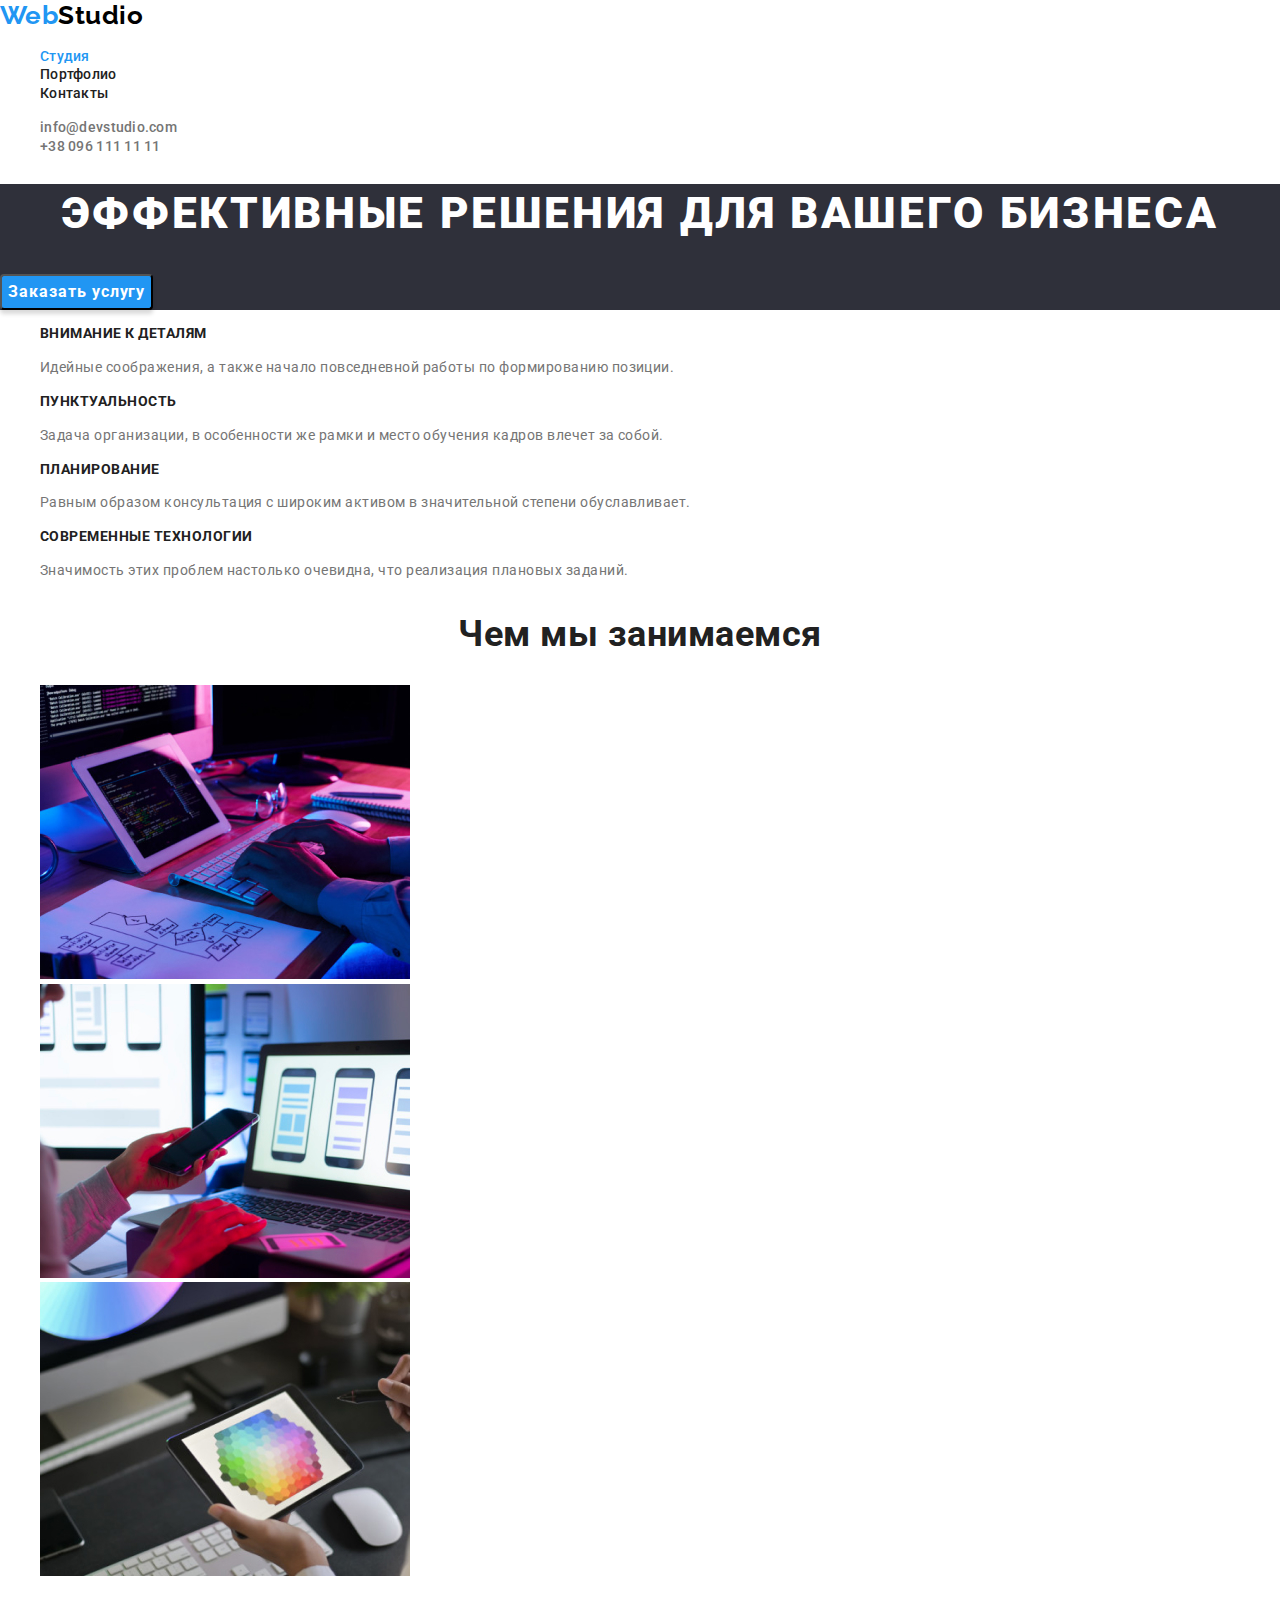
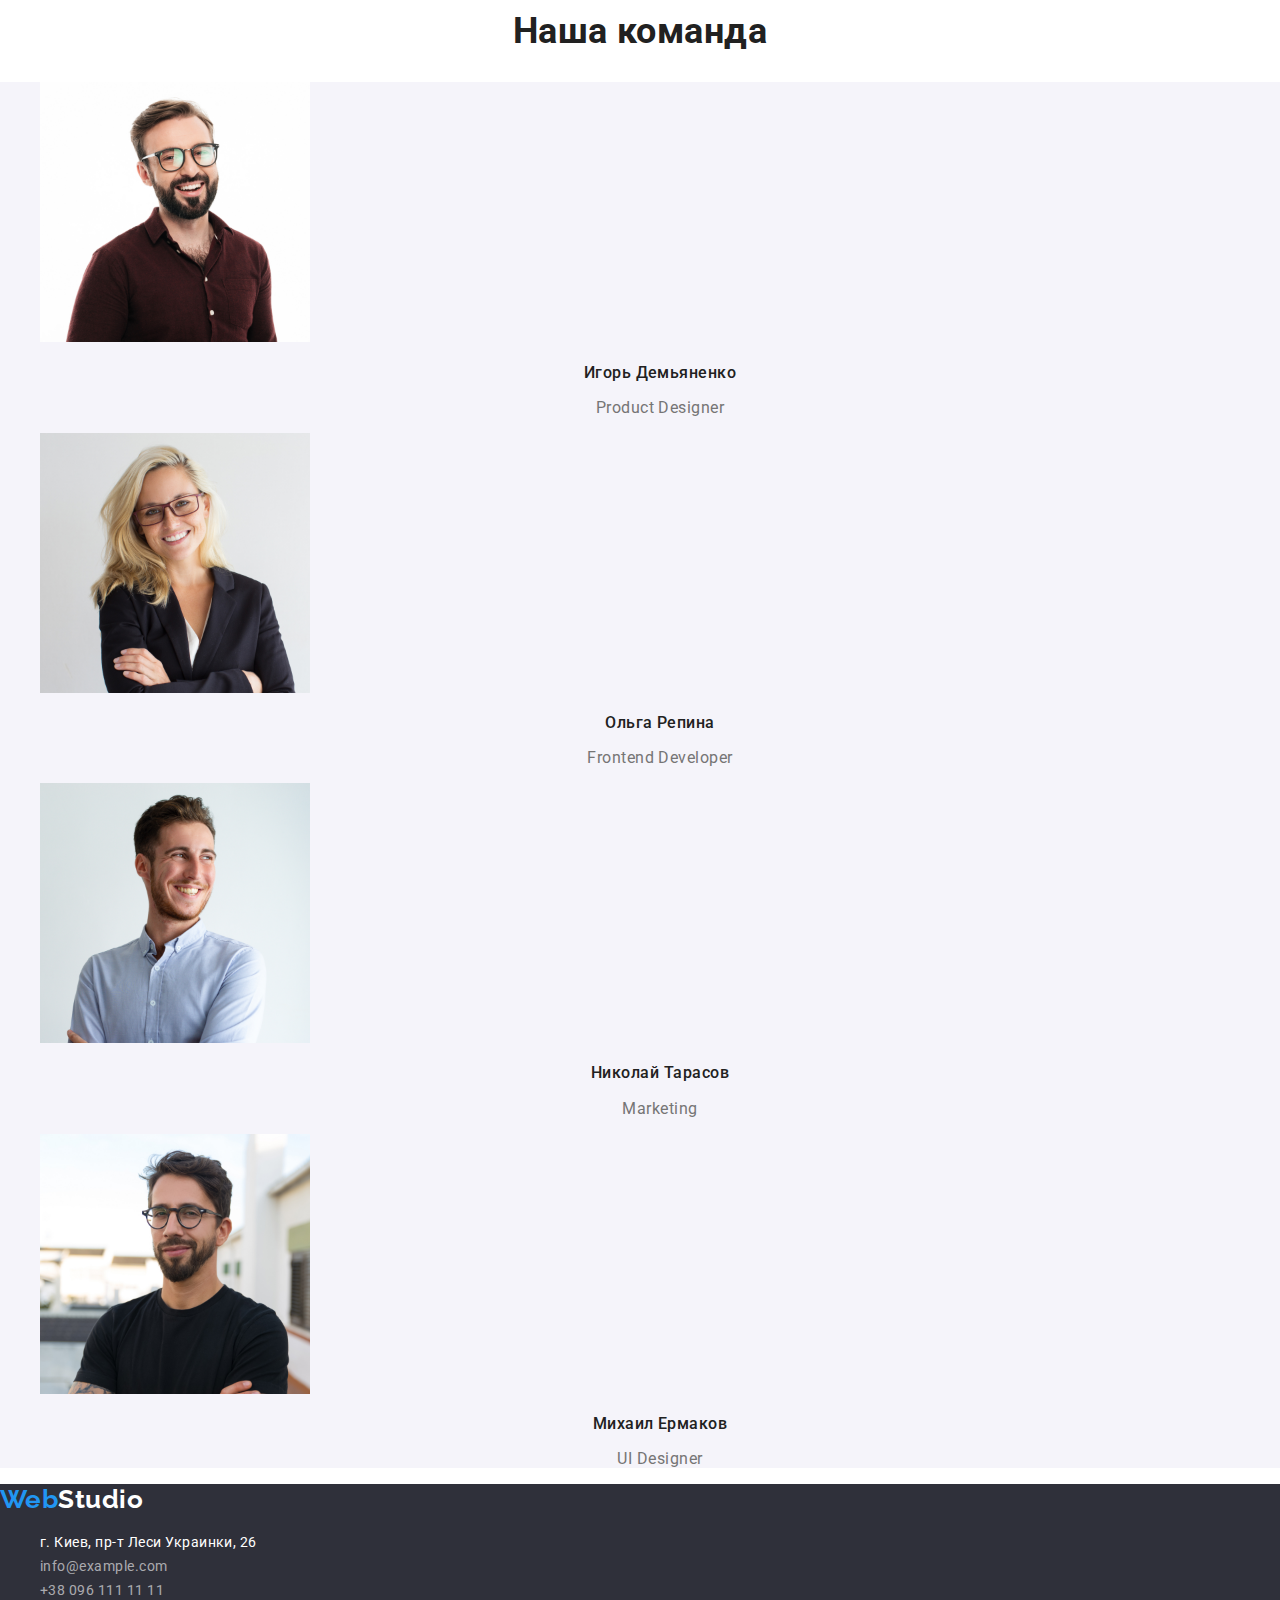
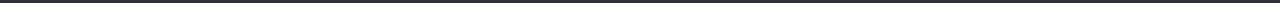
<file: index.html>
<!DOCTYPE html>
<html lang="ru">
<head>
    <meta charset="UTF-8">
    <meta http-equiv="X-UA-Compatible" content="IE=edge">
    <meta name="viewport" content="width=device-width, initial-scale=1.0">
    <title>WebStudio</title>
    <link rel="preconnect" href="https://fonts.googleapis.com">
    <link rel="preconnect" href="https://fonts.gstatic.com" crossorigin>
    <link href="https://fonts.googleapis.com/css2?family=Raleway:wght@700&family=Roboto:wght@400;500;700;900&display=swap"
        rel="stylesheet">
    <link rel="stylesheet" href="https://cdnjs.cloudflare.com/ajax/libs/modern-normalize/1.1.0/modern-normalize.min.css">
    <link rel="stylesheet" href="./css/styles.css">
</head>
<body class="page">
    <!--Шапка-->
    <header>
        <nav>
            <a lang="en" href="./index.html" class="logo" ><span class="logo-type">Web</span>Studio</a>
            <ul class="site-nav list">
                <li><a href="./index.html" class="site-nav-link current">Студия</a></li>
                <li><a href="./portfolio.html" class="site-nav-link">Портфолио</a></li>
                <li><a href="" class="site-nav-link">Контакты</a></li>
            </ul>
        </nav>
        <ul class="contacts-nav list">
            <li><a lang="en" href="mailto:info@devstudio.com" class="contact">info@devstudio.com</a></li>
            <li><a href="tel:+380961111111" class="contact">+38 096 111 11 11</a></li>
        </ul>
    </header>
    <!-- Главный контент -->
    <main>
        <!--Герой-->
        <div>
            <section class="hero">
                <h1 class="hero-title">Эффективные решения для вашего бизнеса</h1>
                <button type="button" class="button-hero">Заказать услугу</button>
            </section>
        </div>
        <!--Особенности-->
        <section class="section">
            <h2 class="section-title" hidden>Особенности</h2>
            <ul class="features list">
                <li>
                    <h3 class="title">Внимание к деталям</h3>
                    <p class="features-text">Идейные соображения, а также начало повседневной работы по формированию позиции.</p>
                </li>
                <li>
                    <h3 class="title">Пунктуальность</h3>
                    <p class="features-text">Задача организации, в особенности же рамки и место обучения кадров влечет за собой.</p>
                </li>
                <li>
                    <h3 class="title">Планирование</h3>
                    <p class="features-text">Равным образом консультация с широким активом в значительной степени обуславливает.</p>
                </li>
                <li>
                    <h3 class="title">Современные технологии</h3>
                    <p class="features-text">Значимость этих проблем настолько очевидна, что реализация плановых заданий.</p>
                </li>
            </ul>
        </section>
        <!--Чем занимаются-->
        <section class="section">
            <h2 class="section-title">Чем мы занимаемся</h2>
            <ul class="abilities list">
                <li>
                    <img src="./images/whatwedo/layout.jpg" alt="Верстка" width="370">
                </li>
                <li>
                    <img src="./images/whatwedo/styling.jpg" alt="Дизайн" width="370">
                </li>
                <li>
                    <img src="./images/whatwedo/decor.jpg" alt="Оформление" width="370">
                </li>
            </ul>
        </section>
        <!--Команда-->
        <section class="section">
            <h2 class="section-title">Наша команда</h2>
            <ul class="team list">
                <li>
                    <img src="./images/team/igor.jpg" alt="Фото Игорь Демьяненко" width="270">
                    <h3 class="title">Игорь Демьяненко</h3>
                    <p lang="en" class="profession">Product Designer</p>
                </li>
                <li>
                    <img src="./images/team/olga.jpg" alt="Фото Ольга Репина" width="270">
                    <h3 class="title">Ольга Репина</h3>
                    <p lang="en" class="profession">Frontend Developer</p>
                </li>
                <li>
                    <img src="./images/team/nikolay.jpg" alt="Фото Николай Тарасов" width="270">
                    <h3 class="title">Николай Тарасов</h3>
                    <p lang="en" class="profession">Marketing</p>
                </li>
                <li>
                    <img src="./images/team/michael.jpg" alt="Фото Михаил Ермаков" width="270">
                    <h3 class="title">Михаил Ермаков</h3>
                    <p lang="en" class="profession">UI Designer</p>
                </li>
            </ul>
        </section>
    </main>
    <!--Футер-->
    <footer class="footer">
        <a lang="en" href="./index.html" class="logo-footer"><span class="logo-type">Web</span>Studio</a>
        <address class="address">
            <ul class="list">
                <li><a href="https://goo.gl/maps/7h8aDrKKwfjGKreX9" target="_blank" rel="noopener noreferrer" class="address-nav">г. Киев, пр-т
                Леси Украинки, 26</a> </li>
                <li><a href="mailto:info@devstudio.com" class="contact-footer">info@example.com</a> </li>
                <li><a href="tel:+380961111111" class="contact-footer">+38 096 111 11 11</a> </li>
            </ul>
        </address>
    </footer>
</body>
</html>
</file>
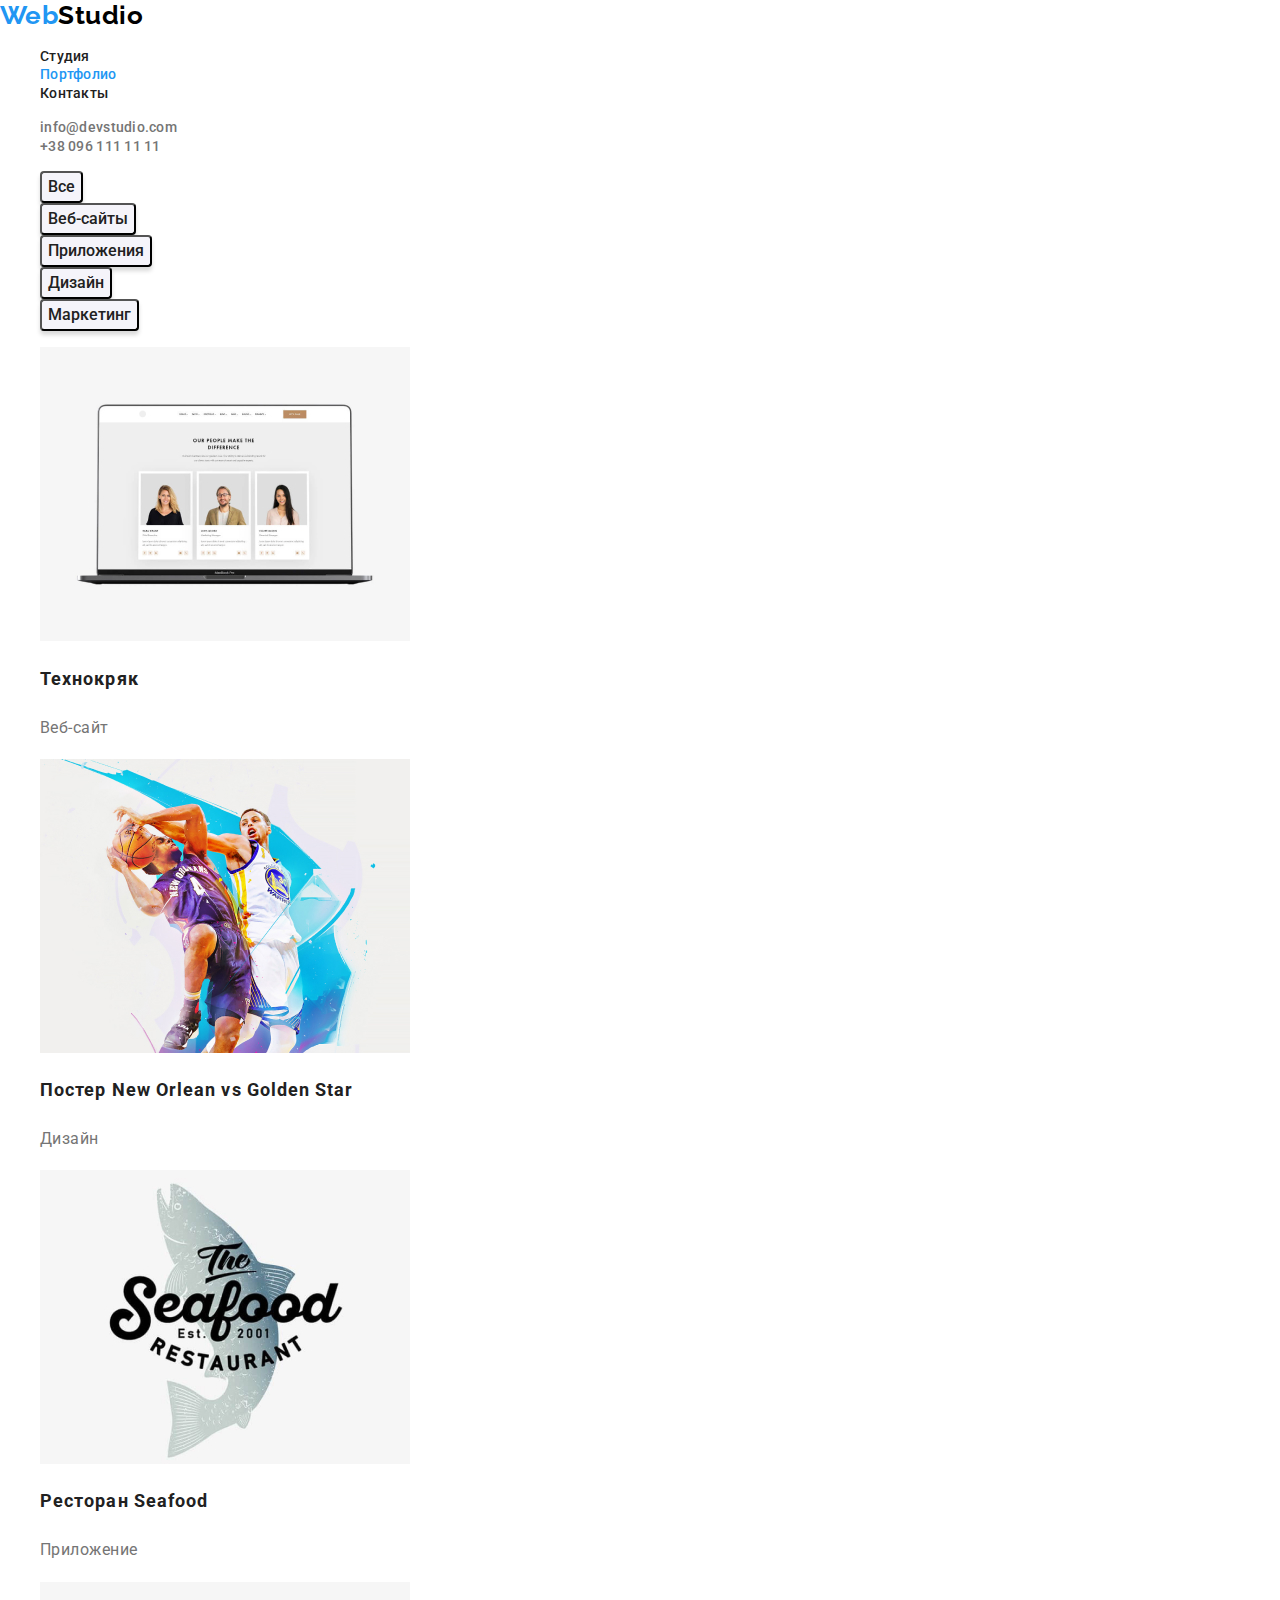
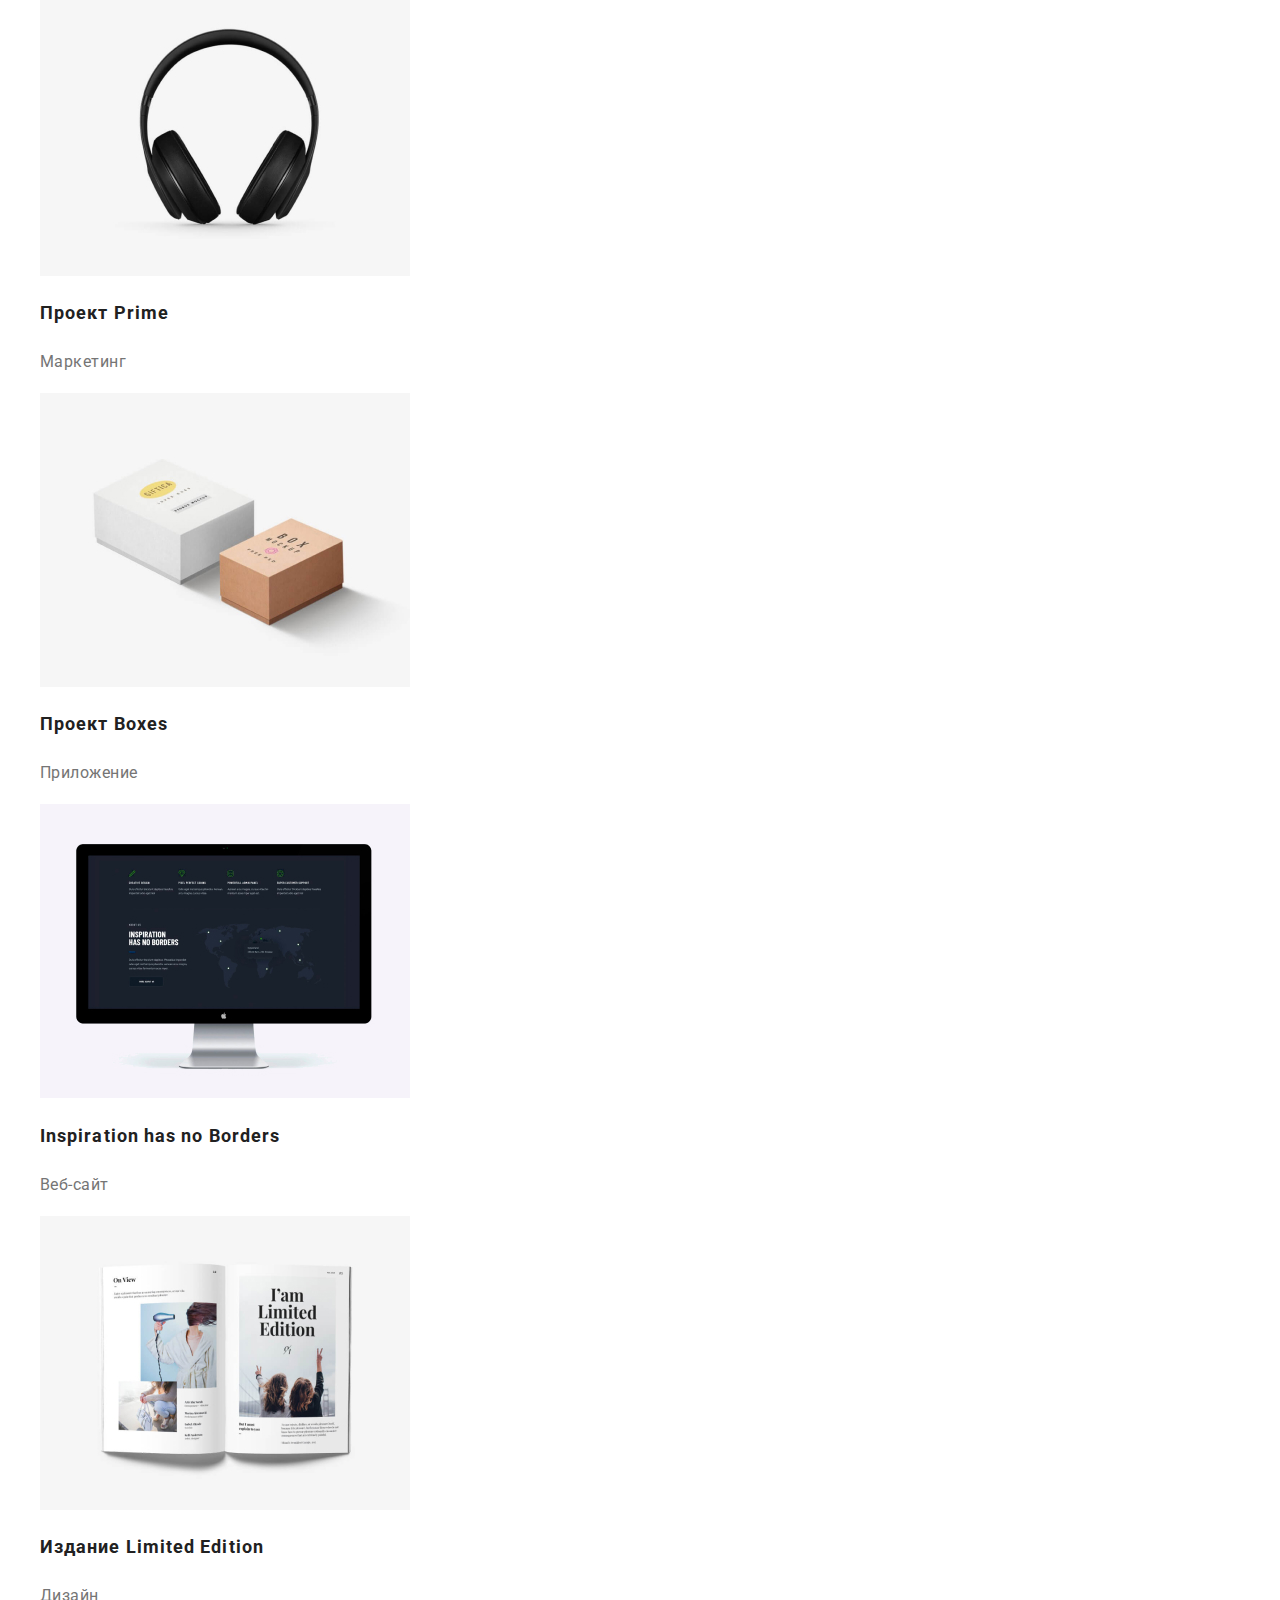
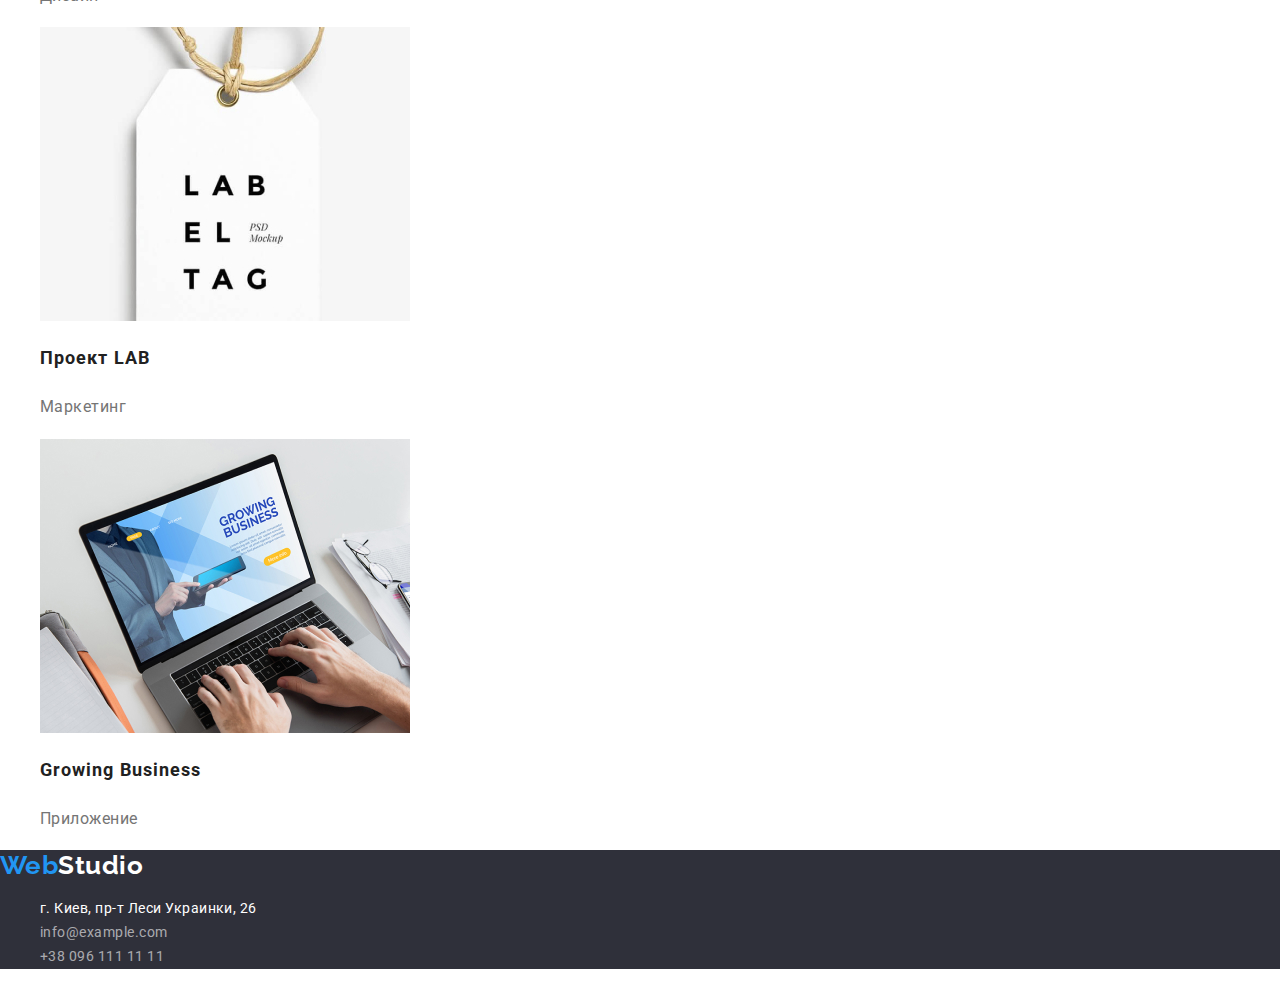
<file: portfolio.html>
<!DOCTYPE html>
<html lang="ru">

<head>
    <meta charset="UTF-8">
    <meta http-equiv="X-UA-Compatible" content="IE=edge">
    <meta name="viewport" content="width=device-width, initial-scale=1.0">
    <title>WebStudio</title>
    <link rel="preconnect" href="https://fonts.googleapis.com">
    <link rel="preconnect" href="https://fonts.gstatic.com" crossorigin>
    <link href="https://fonts.googleapis.com/css2?family=Raleway:wght@700&family=Roboto:wght@400;500;700;900&display=swap"
        rel="stylesheet">
    <link rel="stylesheet" href="https://cdnjs.cloudflare.com/ajax/libs/modern-normalize/1.1.0/modern-normalize.min.css">
    <link rel="stylesheet" href="./css/styles.css">
</head>

<body class="page">
    <!--Шапка-->
    <header>
        <nav>
            <a lang="en" href="./index.html" class="logo"><span class="logo-type">Web</span>Studio</a>
            <ul class="site-nav list">
                <li><a href="./index.html" class="site-nav-link">Студия</a></li>
                <li><a href="./portfolio.html" class="site-nav-link current">Портфолио</a></li>
                <li><a href="" class="site-nav-link">Контакты</a></li>
            </ul>
        </nav>
        <ul class="contacts-nav list">
            <li><a lang="en" href="mailto:info@devstudio.com" class="contact">info@devstudio.com</a></li>
            <li><a href="tel:+380961111111" class="contact">+38 096 111 11 11</a></li>
        </ul>
    </header>
    <!-- Главный контент -->
    <main>
        <section class="portfolio">
            <h1 class="portfolio-title" hidden>Портфолио</h1>
            <!-- Фильтр -->
            <ul class="filter list">
                <li><button type="button" class="button filter">Все</button></li>
                <li><button type="button" class="button filter">Веб-сайты</button></li>
                <li><button type="button" class="button filter">Приложения</button></li>
                <li><button type="button" class="button filter">Дизайн</button></li>
                <li><button type="button" class="button filter">Маркетинг</button></li>
            </ul>
            <!-- Проекты -->
            <ul class="projects list">
                <li>
                    <a class="projects-link" href="">
                        <img src="./images/portfolio/technoquack.jpg" alt="Ноутбук с открытой веб-страницей Технокряк" width="370">
                        <h2 class="project-title">Технокряк</h2>
                        <p class="projects-direction">Веб-сайт</p>
                    </a>
                </li>
                <li>
                    <a class="projects-link" href="">
                        <img src="./images/portfolio/poster.jpg" alt="Постер с двумя игроками НБА" width="370">
                        <h2 class="project-title">Постер New Orlean vs Golden Star</h2>
                        <p class="projects-direction">Дизайн</p>
                    </a>
                </li>
                <li>
                    <a class="projects-link" href="">
                        <img src="./images/portfolio/seafood.jpg" alt="Логотип ресторана seafood" width="370">
                        <h2 class="project-title">Ресторан Seafood</h2>
                        <p class="projects-direction">Приложение</p>
                    </a>
                </li>
                <li>
                    <a class="projects-link" href="">
                        <img src="./images/portfolio/prime.jpg" alt="Черные наушники" width="370">
                        <h2 class="project-title">Проект Prime</h2>
                        <p class="projects-direction">Маркетинг</p>
                    </a>
                </li>
                <li>
                    <a class="projects-link" href="">
                        <img src="./images/portfolio/boxes.jpg" alt="Две картонные коробки" width="370">
                        <h2 class="project-title">Проект Boxes</h2>
                        <p class="projects-direction">Приложение</p>
                    </a>
                </li>
                <li>
                    <a class="projects-link" href="">
                        <img src="./images/portfolio/website.jpg" alt="Монитор с открытым сайтом" width="370">
                        <h2 lang="en" class="project-title">Inspiration has no Borders</h2>
                        <p class="projects-direction">Веб-сайт</p>
                    </a>
                </li>
                <li>
                    <a class="projects-link" href="">
                        <img src="./images/portfolio/magazine.jpg" alt="Раскрытый журнал" width="370">
                        <h2 class="project-title">Издание Limited Edition</h2>
                        <p class="projects-direction">Дизайн</p>
                    </a>
                </li>
                <li>
                    <a class="projects-link" href="">
                        <img src="./images/portfolio/lab.jpg" alt="Бирка с названием проекта для компании LAB" width="370">
                        <h2 class="project-title">Проект LAB</h2>
                        <p class="projects-direction">Маркетинг</p>
                    </a>
                </li>
                <li>
                    <a class="projects-link" href="">
                        <img src="./images/portfolio/business.jpg" alt="Парень печатет на компьютере" width="370">
                        <h2 lang="en" class="project-title">Growing Business</h2>
                        <p class="projects-direction">Приложение</p>
                    </a>
                </li>
            </ul>
        </section>
    </main>
    <!--Футер-->
    <footer class="footer">
        <a lang="en" href="./index.html" class="logo-footer"><span class="logo-type">Web</span>Studio</a>
        <address class="address">
            <ul class="list">
                <li><a href="https://goo.gl/maps/7h8aDrKKwfjGKreX9" target="_blank" rel="noopener noreferrer"
                        class="address-nav">г. Киев, пр-т
                        Леси Украинки, 26</a> </li>
                <li><a href="mailto:info@devstudio.com" class="contact-footer">info@example.com</a> </li>
                <li><a href="tel:+380961111111" class="contact-footer">+38 096 111 11 11</a> </li>
            </ul>
        </address>
    </footer>
</body>

</html>
</file>
<file: css/styles.css>
:root {
    --primary-text-color: #757575;
    --text-title-color: #212121;
    --accent-color: #2196F3;
}
/* Styles for index.html */
.page {
    background-color: #ffffff;
    color: var(--primary-text-color);
    font-family: Roboto, sans-serif;
    letter-spacing: 0.03em;
}
.list {
    list-style: none;
}

/* Logo */

.logo {
    color: #000000;
    font-family: Raleway, sans-serif;
    font-weight: 700;
    font-size: 26px;
    line-height: 1.19;
    text-decoration: none;
}
.logo-type {
    color: var(--accent-color);
}

/* Site-nav */

.site-nav-link {
    color: var(--text-title-color);
    font-weight: 500;
    font-size: 14px;
    line-height: 1.14;
    letter-spacing: 0.02em;
    text-decoration: none;
}
.site-nav-link:hover,
.site-nav-link:focus {
    color: var(--accent-color);
}
.site-nav-link.current {
    color: var(--accent-color);
}

/* Contacts-nav */

.contacts-nav .contact {
    color: var(--primary-text-color);
    font-weight: 500;
    font-size: 14px;
    line-height: 1.14;
    letter-spacing: 0.02em;
    text-decoration: none;
}
.contacts-nav .contact:hover,
.contacts-nav .contact:focus {
    color: var(--accent-color);
}

/* Hero */

.hero {
    background-color: #2F303A;
}
.hero-title {
    color: #ffffff;
    font-weight: 900;
    font-size: 44px;
    line-height: 1.36;
    text-align: center;
    letter-spacing: 0.06em;
    text-transform: uppercase;
}
.button-hero {
    background: #2196F3;
    color: #FFFFFF;
    box-shadow: 0px 4px 4px rgba(0, 0, 0, 0.15);
    border-radius: 4px;
    font-family: inherit;
    font-weight: 700;
    font-size: 16px;
    line-height: 1.88;    
    display: flex;
    align-items: center;
    text-align: center;
    letter-spacing: 0.06em;
}
.section-title {
    color: var(--text-title-color);
    font-weight: 700;
    font-size: 36px;
    line-height: 1.17;
    text-align: center;
}

/* Features */

.features .title {
    color: var(--text-title-color);
    font-weight: 700;
    font-size: 14px;
    line-height: 1.14;
    text-transform: uppercase;
}
.features-text {
    font-size: 14px;
    line-height: 1.71;
}

/* Abilities */
/* Team */

.team {
    background-color: #F5F4FA;
}
.team .title {
    color: var(--text-title-color);
    font-weight: 500;
    font-size: 16px;
    line-height: 1.19;    
    text-align: center;
}
.team .profession {
    font-size: 16px;
    line-height: 1.19;
    text-align: center;
}

/* Footer */

.footer {
    background-color: #2F303A;
}
.logo-footer {
    color: #ffffff;
    font-family: Raleway, sans-serif;
    font-weight: 700;
    font-size: 26px;
    line-height: 1.19;
    text-decoration: none;
} 
.address {
    font-style: normal;
}
.address-nav {
    color: #ffffff;
    font-size: 14px;
    line-height: 1.71;
    text-decoration: none;
}
.footer .contact-footer {
    color: rgba(255, 255, 255, 0.6);
    font-size: 14px;
    line-height: 1.71;
    text-decoration: none;
}

.footer .contact-footer:hover,
.footer .contact-footer:focus {
    color: var(--accent-color);
}

/* Button */

.button {
    background: #2196F3;
    box-shadow: 0px 4px 4px rgba(0, 0, 0, 0.15);
    border-radius: 4px;
    color: #FFFFFF;
}

/* Styles for portfolio.html */

.portfolio-title,
.project-title {
    color: var(--text-title-color);
    font-weight: 700;
    font-size: 18px;
    line-height: 2;
    letter-spacing: 0.06em;
    text-decoration: none;
}
.projects-link {
    color: var(--primary-text-color);
    text-decoration: none;
}
.projects-direction {
    font-size: 16px;
    line-height: 1.88;
}
.button.filter {
    background-color: #F5F4FA;
    color: var(--text-title-color);
    font-family: inherit;
    font-weight: 500;
    font-size: 16px;
    line-height: 1.63;
    text-align: center;
}
.button.filter:hover,
.button.filter:focus,
.button.filter:active {
    background-color: var(--accent-color);
    color: #ffffff;
}
</file>
